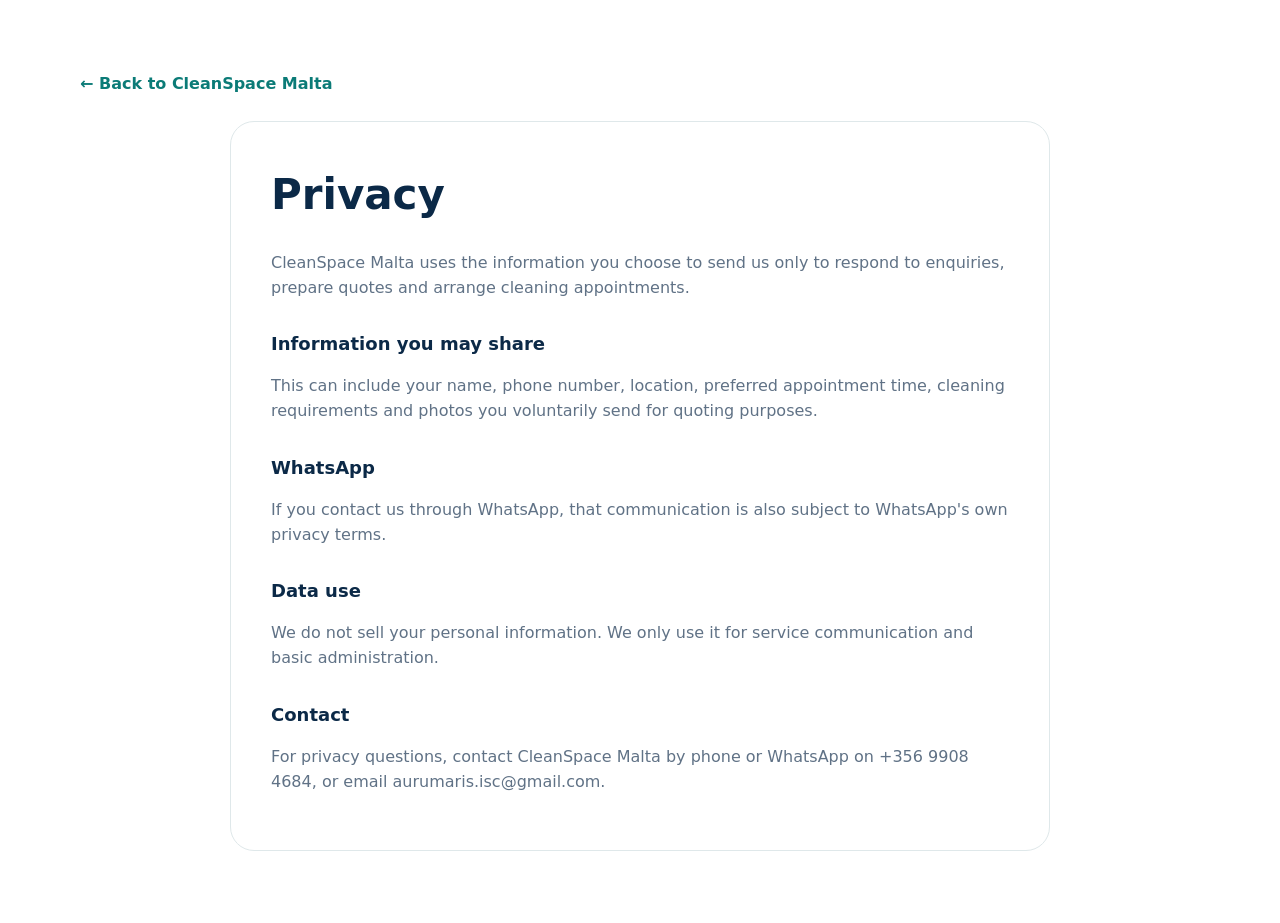
<file: privacy.html>
<!doctype html><html lang="en"><head><meta charset="utf-8"><meta name="viewport" content="width=device-width,initial-scale=1"><title>Privacy | CleanSpace Malta</title><meta name="description" content="CleanSpace Malta privacy information."><link rel="icon" href="assets/logo.svg" type="image/svg+xml"><link rel="stylesheet" href="styles.css"><style>.legal{padding:72px 0;min-height:70vh}.legal-card{max-width:820px;margin:auto;border:1px solid var(--line);border-radius:24px;padding:40px;background:#fff}.legal h1{margin:0 0 24px;color:var(--navy);font-size:42px}.legal h2{margin:30px 0 8px;color:var(--navy);font-size:18px}.legal p{color:var(--muted)}.back{display:inline-flex;margin-bottom:24px;font-weight:800;color:var(--teal-dark)}</style></head><body><main class="legal"><div class="container"><a class="back" href="index.html">← Back to CleanSpace Malta</a><article class="legal-card"><h1>Privacy</h1><p>CleanSpace Malta uses the information you choose to send us only to respond to enquiries, prepare quotes and arrange cleaning appointments.</p><h2>Information you may share</h2><p>This can include your name, phone number, location, preferred appointment time, cleaning requirements and photos you voluntarily send for quoting purposes.</p><h2>WhatsApp</h2><p>If you contact us through WhatsApp, that communication is also subject to WhatsApp's own privacy terms.</p><h2>Data use</h2><p>We do not sell your personal information. We only use it for service communication and basic administration.</p><h2>Contact</h2><p>For privacy questions, contact CleanSpace Malta by phone or WhatsApp on <a href="tel:+35699084684">+356 9908 4684</a>, or email <a href="mailto:aurumaris.isc@gmail.com">aurumaris.isc@gmail.com</a>.</p></article></div></main></body></html>
</file>
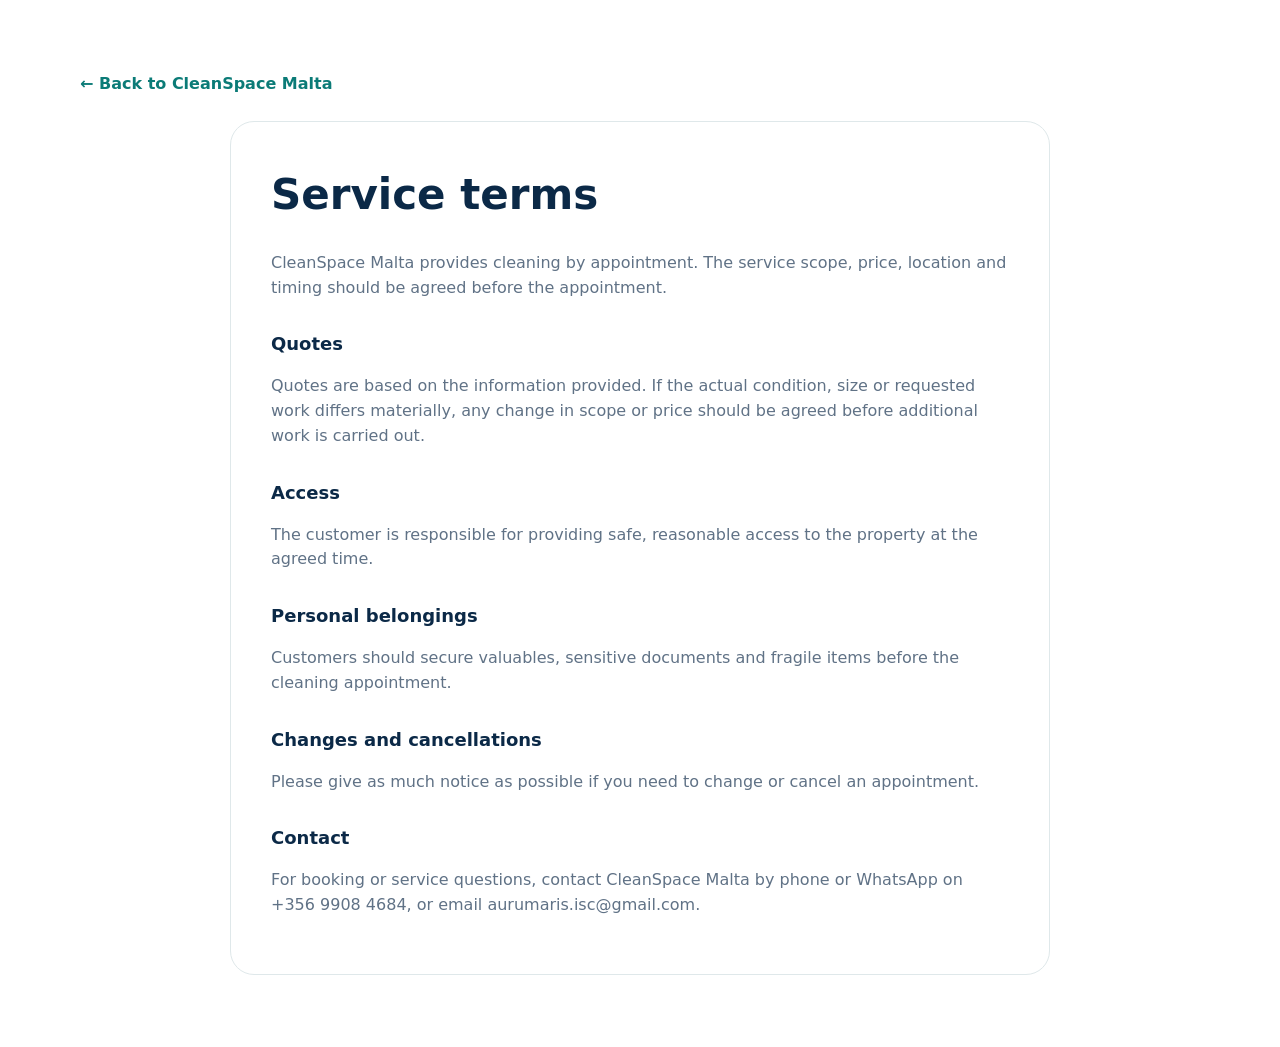
<file: terms.html>
<!doctype html><html lang="en"><head><meta charset="utf-8"><meta name="viewport" content="width=device-width,initial-scale=1"><title>Service Terms | CleanSpace Malta</title><meta name="description" content="CleanSpace Malta service terms."><link rel="icon" href="assets/logo.svg" type="image/svg+xml"><link rel="stylesheet" href="styles.css"><style>.legal{padding:72px 0;min-height:70vh}.legal-card{max-width:820px;margin:auto;border:1px solid var(--line);border-radius:24px;padding:40px;background:#fff}.legal h1{margin:0 0 24px;color:var(--navy);font-size:42px}.legal h2{margin:30px 0 8px;color:var(--navy);font-size:18px}.legal p{color:var(--muted)}.back{display:inline-flex;margin-bottom:24px;font-weight:800;color:var(--teal-dark)}</style></head><body><main class="legal"><div class="container"><a class="back" href="index.html">← Back to CleanSpace Malta</a><article class="legal-card"><h1>Service terms</h1><p>CleanSpace Malta provides cleaning by appointment. The service scope, price, location and timing should be agreed before the appointment.</p><h2>Quotes</h2><p>Quotes are based on the information provided. If the actual condition, size or requested work differs materially, any change in scope or price should be agreed before additional work is carried out.</p><h2>Access</h2><p>The customer is responsible for providing safe, reasonable access to the property at the agreed time.</p><h2>Personal belongings</h2><p>Customers should secure valuables, sensitive documents and fragile items before the cleaning appointment.</p><h2>Changes and cancellations</h2><p>Please give as much notice as possible if you need to change or cancel an appointment.</p><h2>Contact</h2><p>For booking or service questions, contact CleanSpace Malta by phone or WhatsApp on <a href="tel:+35699084684">+356 9908 4684</a>, or email <a href="mailto:aurumaris.isc@gmail.com">aurumaris.isc@gmail.com</a>.</p></article></div></main></body></html>
</file>
<file: styles.css>
:root{--navy:#0b2947;--navy-2:#123957;--teal:#0f9f90;--teal-dark:#0b7b77;--text:#11283d;--muted:#607286;--line:#dfe8ea;--soft:#f5faf9;--white:#fff;--shadow:0 20px 55px rgba(11,41,71,.09);--radius:22px}*{box-sizing:border-box}html{scroll-behavior:smooth}body{margin:0;font-family:Inter,ui-sans-serif,system-ui,-apple-system,BlinkMacSystemFont,"Segoe UI",sans-serif;color:var(--text);background:#fff;line-height:1.55;-webkit-font-smoothing:antialiased}a{color:inherit;text-decoration:none}img{display:block;max-width:100%}button{font:inherit}.skip-link{position:absolute;left:-9999px;top:10px;z-index:999;background:#fff;padding:10px 14px;border-radius:10px}.skip-link:focus{left:10px}.container{width:min(1120px,calc(100% - 40px));margin-inline:auto}.section{padding:88px 0}.site-header{position:sticky;top:0;z-index:50;background:rgba(255,255,255,.9);backdrop-filter:blur(18px);border-bottom:1px solid rgba(223,232,234,.85)}.nav-shell{width:min(1120px,calc(100% - 40px));height:74px;margin:auto;display:grid;grid-template-columns:auto 1fr auto;align-items:center;gap:34px}.brand img{width:178px;height:auto}.primary-nav{display:flex;justify-content:center;gap:28px;font-size:14px;font-weight:700;color:#355066}.primary-nav a{padding:10px 0}.primary-nav a:hover{color:var(--teal-dark)}.menu-toggle{display:none;width:42px;height:42px;border:0;background:transparent;padding:10px;cursor:pointer}.menu-toggle span{display:block;height:2px;background:var(--navy);margin:5px 0;border-radius:4px}.button{display:inline-flex;align-items:center;justify-content:center;min-height:48px;padding:0 20px;border-radius:14px;font-weight:800;font-size:14px;border:1px solid transparent;transition:.2s ease;white-space:nowrap}.button:hover{transform:translateY(-1px)}.button-primary{background:linear-gradient(135deg,var(--teal),var(--teal-dark));color:#fff;box-shadow:0 10px 26px rgba(15,159,144,.2)}.button-secondary{background:#fff;color:var(--navy);border-color:#cad8dc}.button-light{background:#fff;color:var(--navy);padding-inline:22px}.hero{padding:72px 0 62px;background:linear-gradient(180deg,#fff 0%,#fbfdfd 100%)}.hero-grid{display:grid;grid-template-columns:1fr .92fr;gap:70px;align-items:center}.hero-copy{max-width:620px}.eyebrow{margin:0 0 14px;text-transform:uppercase;letter-spacing:.13em;font-size:12px;font-weight:850;color:var(--teal-dark)}.eyebrow.light{color:#9ee8de}.hero h1{margin:0;color:var(--navy);font-size:clamp(48px,6.1vw,76px);line-height:.98;letter-spacing:-.055em;font-weight:850}.hero h1 span{color:var(--teal-dark)}.hero-lead{margin:24px 0 0;max-width:590px;color:var(--muted);font-size:18px;line-height:1.7}.hero-actions{display:flex;gap:12px;margin-top:30px}.hero-meta{display:flex;flex-wrap:wrap;gap:10px 20px;margin-top:26px;color:#617488;font-size:13px;font-weight:700}.hero-meta span{position:relative;padding-left:16px}.hero-meta span::before{content:"";position:absolute;left:0;top:7px;width:7px;height:7px;background:var(--teal);border-radius:50%}.hero-art-wrap{position:relative}.hero-art-card{aspect-ratio:4/3;border-radius:30px;overflow:hidden;background:#eaf1f1;box-shadow:var(--shadow);border:1px solid #e3eeec}.hero-art-card img{width:100%;height:100%;object-fit:cover;object-position:center;transform:scale(1.01)}.floating-note{position:absolute;left:-22px;bottom:26px;background:#fff;border:1px solid #e0e8e9;box-shadow:0 16px 34px rgba(11,41,71,.14);border-radius:16px;padding:14px 18px;display:grid;gap:2px}.floating-note strong{font-size:14px;color:var(--navy)}.floating-note span{font-size:12px;color:var(--muted)}.standards{background:var(--navy);color:#fff}.standards-grid{min-height:108px;display:grid;grid-template-columns:repeat(4,1fr);align-items:center}.standards article{display:flex;align-items:center;gap:13px;padding:0 22px;border-right:1px solid rgba(255,255,255,.13)}.standards article:first-child{padding-left:0}.standards article:last-child{border-right:0}.dot{width:12px;height:12px;border:3px solid #93dfd6;border-radius:50%;box-shadow:0 0 0 5px rgba(147,223,214,.08)}.standards strong{display:block;font-size:14px}.standards small{display:block;margin-top:2px;color:#bed0dc;font-size:12px}.section-heading{text-align:center;max-width:640px;margin:0 auto 34px}.section-heading h2,.process-intro h2,.areas h2,.final-cta h2{margin:0;color:var(--navy);letter-spacing:-.035em;font-size:clamp(32px,4vw,46px);line-height:1.08}.section-heading p:not(.eyebrow){margin:12px 0 0;color:var(--muted)}.service-grid{display:grid;grid-template-columns:repeat(4,1fr);gap:16px}.service-card{border:1px solid var(--line);border-radius:20px;padding:24px;background:#fff;min-height:218px}.service-card img{width:54px;height:54px;margin-bottom:22px}.service-card h3{margin:0 0 8px;color:var(--navy);font-size:18px}.service-card p{margin:0;color:var(--muted);font-size:14px;line-height:1.6}.process-section{padding-top:20px}.process-card{display:grid;grid-template-columns:.75fr 1.4fr;gap:48px;align-items:center;background:var(--soft);border:1px solid #e3eeec;border-radius:26px;padding:40px 44px}.process-intro h2{font-size:36px}.process-list{list-style:none;margin:0;padding:0;display:grid;grid-template-columns:repeat(3,1fr);gap:18px}.process-list li{display:flex;gap:12px}.process-list>li>span{width:34px;height:34px;flex:0 0 34px;display:grid;place-items:center;border-radius:50%;background:var(--teal);color:#fff;font-weight:850;font-size:13px}.process-list strong{display:block;color:var(--navy);font-size:14px;margin-top:5px}.process-list p{margin:5px 0 0;color:var(--muted);font-size:12.5px;line-height:1.55}.areas{padding-top:72px}.areas-grid{display:grid;grid-template-columns:.8fr 1.2fr;gap:64px;align-items:center}.areas h2{font-size:38px}.muted{color:var(--muted);max-width:500px}.area-pills{display:flex;flex-wrap:wrap;gap:10px}.area-pills span{padding:10px 15px;border:1px solid #d8e3e5;border-radius:999px;background:#fff;color:#405a6e;font-size:13px;font-weight:750}.final-cta{padding-top:18px}.final-cta-card{display:flex;align-items:center;justify-content:space-between;gap:30px;padding:40px 44px;border-radius:28px;background:linear-gradient(135deg,var(--navy),#0b5a67 64%,var(--teal-dark));color:#fff;overflow:hidden;position:relative}.final-cta-card::after{content:"";position:absolute;right:-55px;bottom:-95px;width:230px;height:230px;border:1px solid rgba(255,255,255,.12);border-radius:50%}.final-cta-card h2{color:#fff;font-size:40px}.final-cta-card p:not(.eyebrow){margin:8px 0 0;color:#cfe1e7}.contact-line{display:flex;flex-wrap:wrap;gap:8px 12px;margin-top:14px;font-size:13px;font-weight:750;color:#e9f5f4}.contact-line a{color:#fff;text-decoration:underline;text-decoration-color:rgba(255,255,255,.35);text-underline-offset:3px}.contact-line a:hover{color:#dffaf4}.final-cta-card .button{position:relative;z-index:1}.site-footer{padding:42px 0 98px;border-top:1px solid #e5ecee}.footer-grid{display:grid;grid-template-columns:1fr auto;gap:28px;align-items:start}.footer-grid img{width:158px}.footer-grid>div:first-child p{margin:8px 0 0;color:var(--muted);font-size:13px}.footer-links{display:flex;gap:20px;font-size:13px;font-weight:700;color:#486176}.footer-links a:hover{color:var(--teal-dark)}.copyright{grid-column:1/-1;margin:0;padding-top:18px;border-top:1px solid #edf1f2;color:#8393a1;font-size:12px}.mobile-whatsapp{display:none}:focus-visible{outline:3px solid rgba(15,159,144,.35);outline-offset:3px}@media(max-width:900px){.nav-shell{grid-template-columns:auto 1fr auto;gap:16px}.brand img{width:164px}.primary-nav{display:none;position:absolute;top:74px;left:0;right:0;background:#fff;border-bottom:1px solid var(--line);padding:16px 20px 22px;flex-direction:column;gap:2px}.primary-nav.open{display:flex}.primary-nav a{padding:11px 0}.menu-toggle{display:block;justify-self:end}.header-cta{display:none}.hero{padding-top:48px}.hero-grid{grid-template-columns:1fr;gap:40px}.hero-copy{max-width:720px}.hero h1{font-size:clamp(48px,10vw,68px)}.hero-art-wrap{max-width:720px}.floating-note{left:18px}.standards-grid{grid-template-columns:repeat(2,1fr);padding:18px 0}.standards article{min-height:68px;border-right:0;padding:10px 16px}.service-grid{grid-template-columns:repeat(2,1fr)}.process-card{grid-template-columns:1fr;gap:28px}.process-list{grid-template-columns:1fr}.areas-grid{grid-template-columns:1fr;gap:28px}.final-cta-card{align-items:flex-start;flex-direction:column}.footer-grid{grid-template-columns:1fr}.footer-links{flex-wrap:wrap}.copyright{grid-column:auto}.mobile-whatsapp{display:flex;position:fixed;left:14px;right:14px;bottom:14px;z-index:60;min-height:52px;align-items:center;justify-content:center;background:linear-gradient(135deg,var(--teal),var(--teal-dark));color:#fff;border-radius:16px;font-size:14px;font-weight:850;box-shadow:0 14px 36px rgba(11,41,71,.24)}.site-footer{padding-bottom:100px}}@media(max-width:600px){.container,.nav-shell{width:min(100% - 28px,1120px)}.section{padding:64px 0}.nav-shell{height:68px}.primary-nav{top:68px}.brand img{width:150px}.hero{padding:34px 0 46px}.hero h1{font-size:46px}.hero-lead{font-size:16px}.hero-actions{flex-direction:column}.hero-actions .button{width:100%}.hero-meta{gap:8px 14px;font-size:12px}.floating-note{display:none}.standards-grid{grid-template-columns:1fr 1fr}.standards article{padding:8px 8px}.standards strong{font-size:12px}.standards small{font-size:10.5px}.service-grid{grid-template-columns:1fr}.service-card{min-height:auto}.process-card{padding:30px 22px}.process-intro h2{font-size:31px}.final-cta-card{padding:32px 24px}.final-cta-card h2{font-size:32px}.final-cta-card .button{width:100%}}@media(prefers-reduced-motion:reduce){html{scroll-behavior:auto}.button{transition:none}}
</file>
